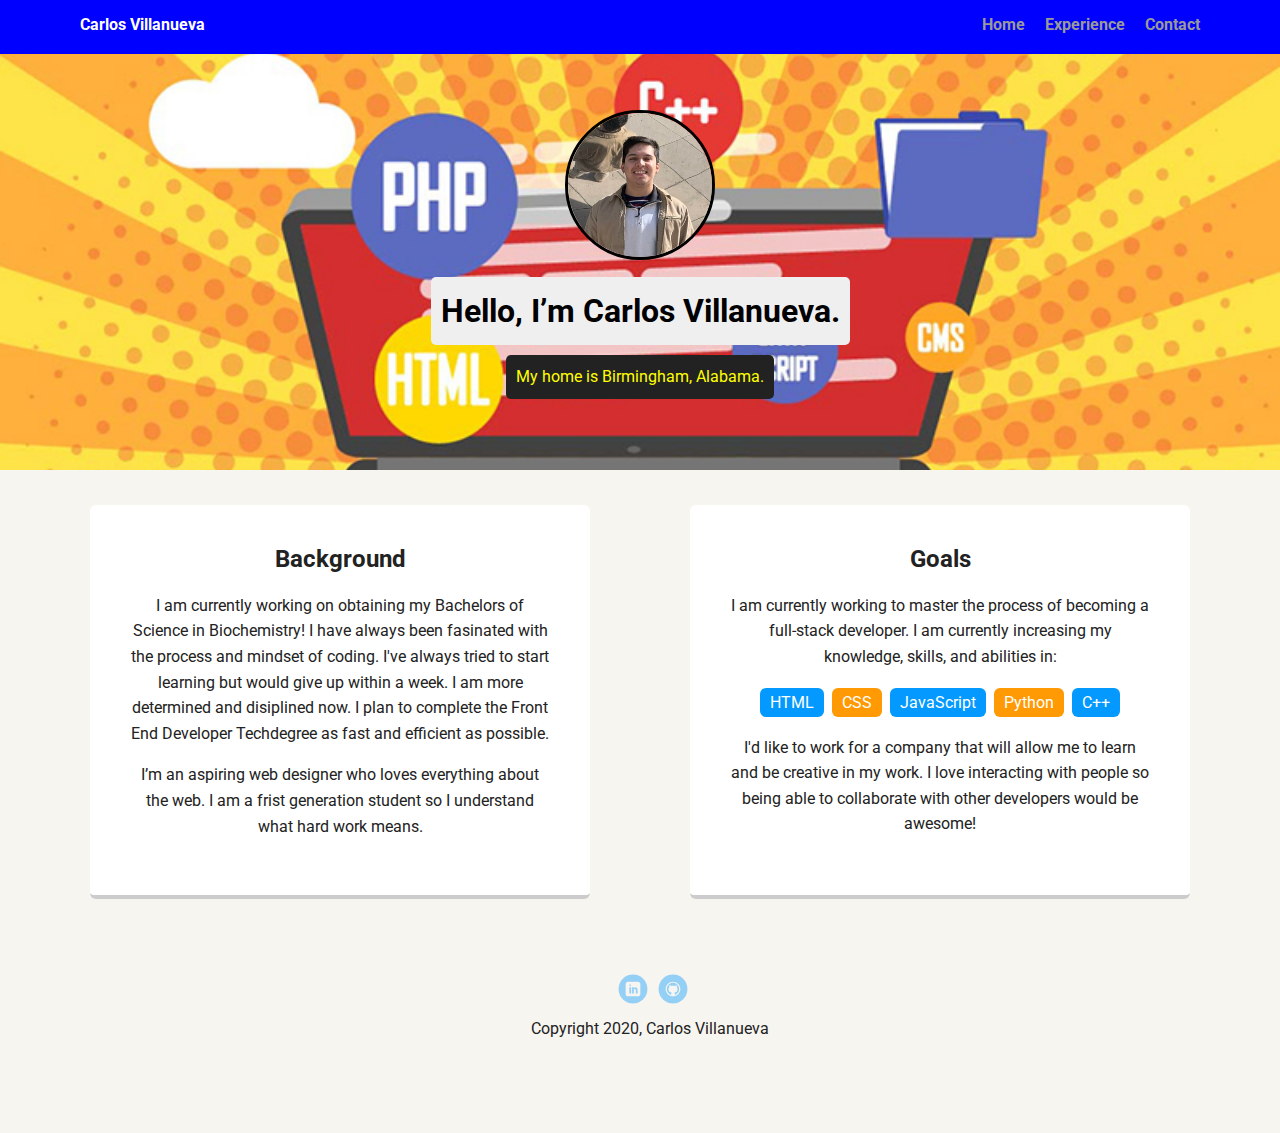
<file: Project 1 Website/index.html>
<!doctype html>
<html lang="en">
<head>
  <meta charset="UTF-8">
  <meta name="viewport" content="width=device-width, initial-scale=1.0">
  <title>Carlos Villanueva's Profile</title>
  <link rel="stylesheet" href="styles.css">
  <link href="https://fonts.googleapis.com/css?family=Muli%7CRoboto:400,300,500,700,900" rel="stylesheet">
</head>
  <body>

    <nav class="main-nav">
        <ul class="nav">
          <li class="name">Carlos Villanueva</li>
          <li><a href="index.html">Home</a></li>
          <li><a href="experience.html">Experience</a></li>
          <li><a href="contact.html">Contact</a></li>
        </ul>
    </nav>

    <header>
      <img src="images/profile.jpg" alt="Picture of Carlos Villanueva" class="profile-image">
      <h1 class="tag name">Hello, I’m Carlos Villanueva.</h1>
      <p class="tag location">My home is Birmingham, Alabama.</p>
    </header>

    <main class="flex">
      <section class="card">
        <h2>Background</h2>
        <p>I am currently working on obtaining my Bachelors of Science in Biochemistry! I have always been fasinated with the process and mindset of coding. I've always tried to start learning but would give up within a week. I am more determined and disiplined now. I plan to complete the Front End Developer Techdegree as fast and efficient as possible.</p>
        <p>I’m an aspiring web designer who loves everything about the web. I am a frist generation student so I understand what hard work means.</p>
      </section> 

      <section class="card">
        <h2>Goals</h2>
        <p>I am currently working to master the process of becoming a full-stack developer. I am currently increasing my knowledge, skills, and abilities in:</p>
        <ul class="skills">
          <li>HTML</li>
          <li>CSS</li>
          <li>JavaScript</li>
          <li>Python</li>
          <li>C++</li>
        </ul>
        <p>I'd like to work for a company that will allow me to learn and be creative in my work. I love interacting with people so being able to collaborate with other developers would be awesome!</p>
      </section> 
    </main>
    <footer>
      <ul>
        <li><a href="https://www.linkedin.com/in/carlosivillanueva/" target="_blank" class="social linkedin">LinkedIn</a></li>
        <li><a href="https://github.com/carvillanueva" target="_blank" class="social github">Github</a></li>
      </ul>
      <p class="copyright">Copyright 2020, Carlos Villanueva</p>
    </footer>
  </body>
  </html>
</file>
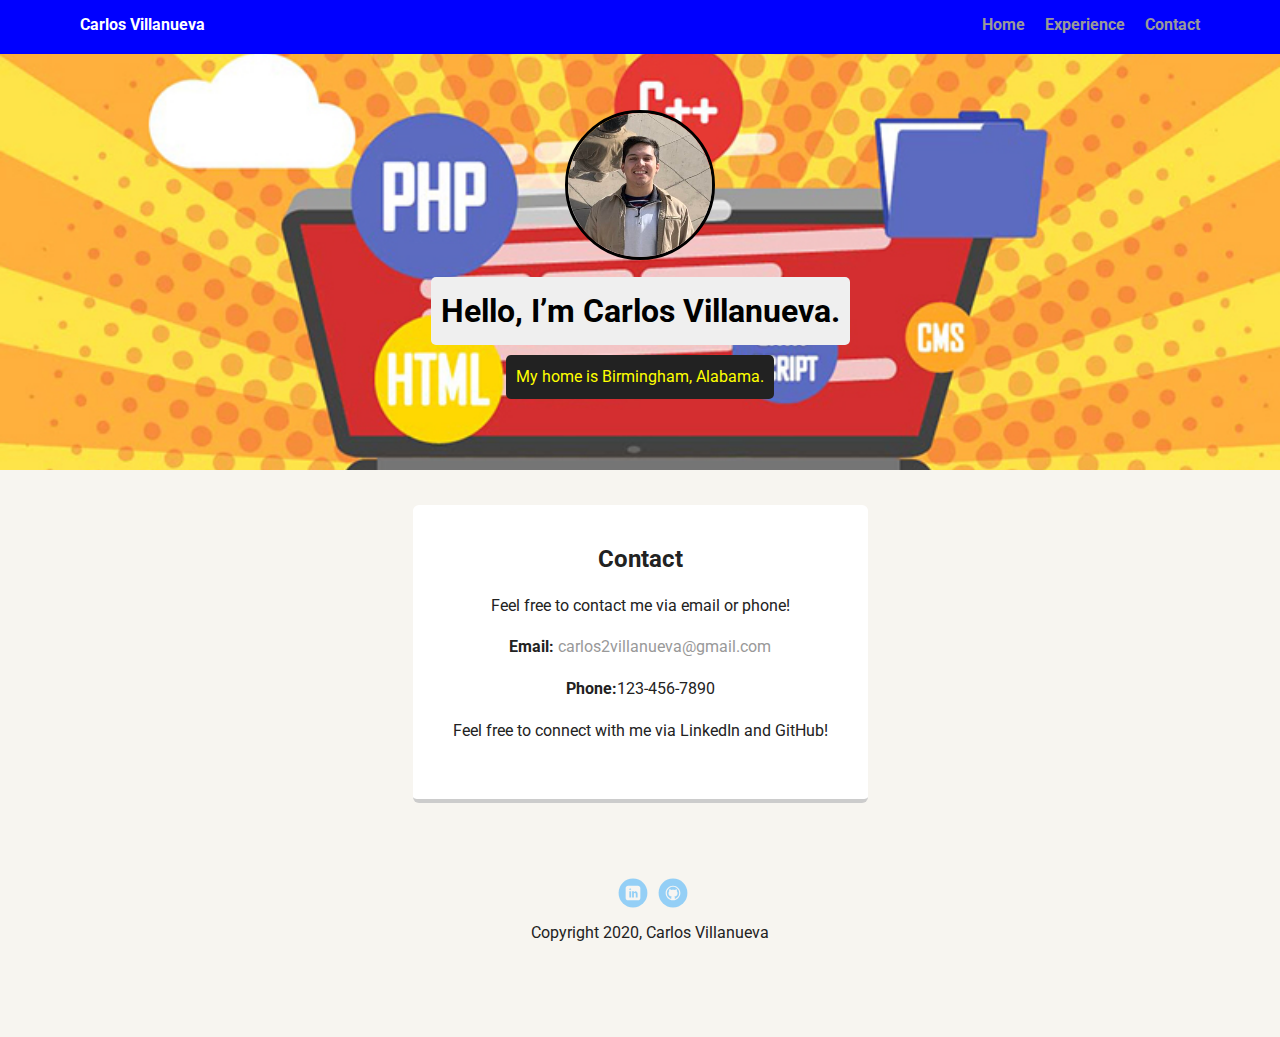
<file: Project 1 Website/contact.html>
<!DOCTYPE html>
<html lang="en">
<head>
    <meta charset="UTF-8">
    <meta name="viewport" content="width=device-width, initial-scale=1.0">
    <title>Carlos Villanueva's Contact Information</title>
    <link rel="stylesheet" href="styles.css">
    <link href="https://fonts.googleapis.com/css?family=Muli%7CRoboto:400,300,500,700,900" rel="stylesheet">
</head>
<body>
    <nav class="main-nav">
        <ul class="nav">
            <li class="name">Carlos Villanueva</li>
            <li><a href="index.html">Home</a></li>
            <li><a href="experience.html">Experience</a></li>
            <li><a href="contact.html">Contact</a></li>
        </ul>
    </nav>
    <header>
        <img src="images/profile.jpg" alt="Picture of Carlos Villanueva" class="profile-image">
        <h1 class="tag name">Hello, I’m Carlos Villanueva.</h1>
        <p class="tag location">My home is Birmingham, Alabama.</p>
      </header>

    <main class="flex">
        <section class="card">
            <h2>Contact</h2>
            <p>Feel free to contact me via email or phone!</p>
            <p><strong>Email:</strong> <a href="mailto:carlos2villanueva@gmail.com?subject=Hi%20Fellow%20Bootcamper!">carlos2villanueva@gmail.com</a></p>
            <p><strong>Phone:</strong>123-456-7890</p>
            <p>Feel free to connect with me via LinkedIn and GitHub!</p>
        </section>
    </main>
    <footer>
        <ul>
          <li><a href="https://www.linkedin.com/in/carlosivillanueva/" target="_blank" class="social linkedin">LinkedIn</a></li>
          <li><a href="https://github.com/carvillanueva" target="_blank" class="social github">Github</a></li>
        </ul>
        <p class="copyright">Copyright 2020, Carlos Villanueva</p>
      </footer>
</body>
</html>
</file>
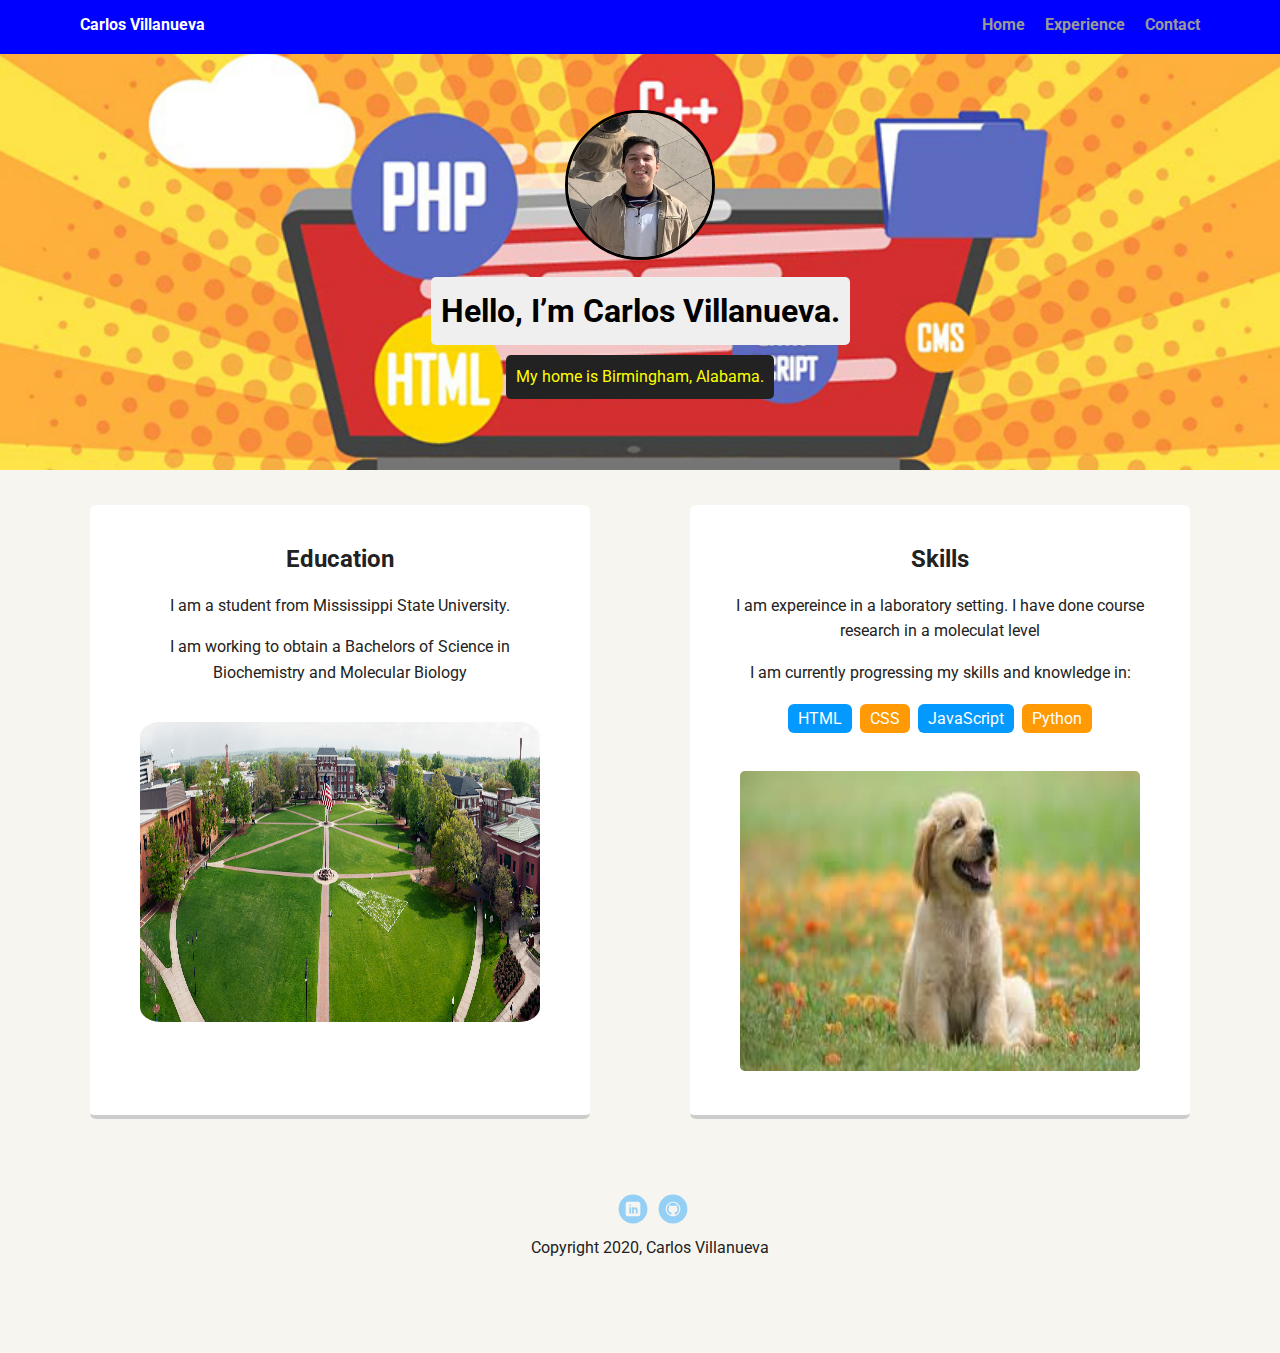
<file: Project 1 Website/experience.html>
<!DOCTYPE html>
<html lang="en">
<head>
  <meta charset="UTF-8">
  <meta name="viewport" content="width=device-width, initial-scale=1.0">
  <title>Carlos Villanueva's Experience</title>
  <link rel="stylesheet" href="styles.css">
  <link href="https://fonts.googleapis.com/css?family=Muli%7CRoboto:400,300,500,700,900" rel="stylesheet">
</head>
<body>

  <nav class="main-nav">
    <ul class="nav">
      <li class="name">Carlos Villanueva</li>
      <li><a href="index.html">Home</a></li>
      <li><a href="experience.html">Experience</a></li>
      <li><a href="contact.html">Contact</a></li>
    </ul>
  </nav>

<header>
  <img src="images/profile.jpg" alt="Picture of Carlos Villanueva" class="profile-image">
  <h1 class="tag name">Hello, I’m Carlos Villanueva.</h1>
  <p class="tag location">My home is Birmingham, Alabama.</p>
</header>

<main class="flex">
  <section class="card">
    <h2>Education</h2>
    <p>I am a student from Mississippi State University.</p>
    <p>I am working to obtain a Bachelors of Science in Biochemistry and Molecular Biology</p>
    <img src="images/msstate.jpg" alt="Image of Mississippi State Univeristy" class="school-picture">
  </section> 

  <section class="card">
    <h2>Skills</h2>
    <p>I am expereince in a laboratory setting. I have done course research in a moleculat level</p>
    <p>I am currently progressing my skills and knowledge in:</p>
    <ul class="skills">
      <li>HTML</li>
      <li>CSS</li>
      <li>JavaScript</li>
      <li>Python</li>
    </ul>
    <img src="images/dog.jpg" alt="Cute image of a puppy" class="puppy-picture">
  </section> 
</main>
<footer>
  <ul>
    <li><a href="https://www.linkedin.com/in/carlosivillanueva/" target="_blank" class="social linkedin">LinkedIn</a></li>
    <li><a href="https://github.com/carvillanueva" target="_blank" class="social github">Github</a></li>
  </ul>
  <p class="copyright">Copyright 2020, Carlos Villanueva</p>
</footer>
</body>
</html>
</file>
<file: Project 1 Website/styles.css>
/* Global Layout Set-up */
* { 
  box-sizing: border-box;
}
  
body {
  margin: 0;
  padding: 0;
  text-align: center;
  font-family: 'Roboto', sans-serif;
  color: #222;
  background: #f7f5f0;
}
/* Link Styles */

a {
  text-decoration: none;
  color: #999;
}
a:hover {
  color: #6633ff;
}

/* Section Styles */

.main-nav {
  width: 100%;
  background: blue;
  min-height: 30px;
  padding: 10px;
  position: fixed;
  text-align: center;
}
.nav {
  display: flex;
  justify-content: space-around;
  font-weight: 700;
  list-style-type: none;
  margin: 0 auto;
  padding: 0;
}

.nav .name {
    display: block;
    margin-right: auto;
    color: white;
}
.nav li {
  padding: 5px 10px 10px 10px;
}
.nav a {
  transition: all .5s;
}
.nav a:hover {
  color: red;
}

header {
  text-align: center;
  background: url('images/background.jpg') no-repeat top center ;
  background-size: cover;
  overflow: hidden;
  padding-top: 60px;
}
header {
  line-height: 1.5;
}
header .profile-image {
  margin-top: 50px;
  width: 150px;
  height: 150px;
  border-radius: 50%;
  border: 3px solid black;
  transition: all .5s;
}
header .profile-image:hover {
  transform: scale(1.3) rotate(180deg);  
}

.school-picture{
  margin-top: 20px;
  width: 400px;
  height: 300px;
  border-radius: 5%;
}

.puppy-picture{
  margin-top: 20px;
  width: 400px;
  height: 300px;
  border-radius: 5px;
}

.tag {
  background-color: #efefef;
  color: black;
  padding: 10px;
  border-radius: 5px;
  display: table;
  margin: 10px auto;
} 
.location {
  background-color: #222;
  color: yellow;
}
.card {
  margin: 15px;
  padding: 20px 40px 40px;
  max-width: 500px;
  text-align: center;
  background: #fff;
  border-bottom: 4px solid #ccc;
  border-radius: 6px;
  transition: all .5s;
}
.card:hover {
  border-color:yellow;
}

ul.skills {
  padding: 0;
  text-align: center;
}

.skills li {
  border-radius: 6px;
  display: inline-block;
  background: #ff9904;
  color: white;
  padding: 5px 10px;
  margin: 2px;
}

.skills li:hover {
  transform: scale(1.2) rotate(5deg);
}

.skills li:nth-child(odd) {
  background: #0399ff;
}

footer {
  width: 100%;
  min-height: 30px;
  padding: 20px 0 40px 20px;
}

footer .copyright {
  top: -8px;
  font-size: .75em;
}

footer ul {
  list-style-type: none;
  margin: 0;
  padding: 0;
}

footer ul li {
  display: inline-block;
}

a.social {
  display: inline-block;
  text-indent: -9999px;
  margin-left: 5px;
  width: 30px;
  height: 30px;
  background-size: 30px 30px;
  opacity: .4;
  transition: all .5s;
}

a.linkedin {
  background-image: url(images/linkedin.svg);
}
a.github {
  background-image: url(images/github.svg);
}
a.social:hover {
  opacity: 1;
}
.clearfix {
  clear: both;
}

/* Styles for larger screens */
@media screen and (min-width: 720px) {
  
  .flex {
      display: -ms-flexbox;      /* TWEENER - IE 10 */
      display: flex; 
      max-width: 1200px;
      -ms-flex-pack: distribute;
      justify-content: space-around;
      margin: 0 auto;
  }

  header {
    min-height: 470px;
  }

  .nav {
    max-width: 1200px;
    padding: 0 30px;
  }


  main {
    padding-top: 20px;
  }

  main p {
    line-height: 1.6em;
  }

  footer {
    font-size: 1.3em;
    max-width: 1200px;
    margin: 40px auto;
  }

}
</file>
